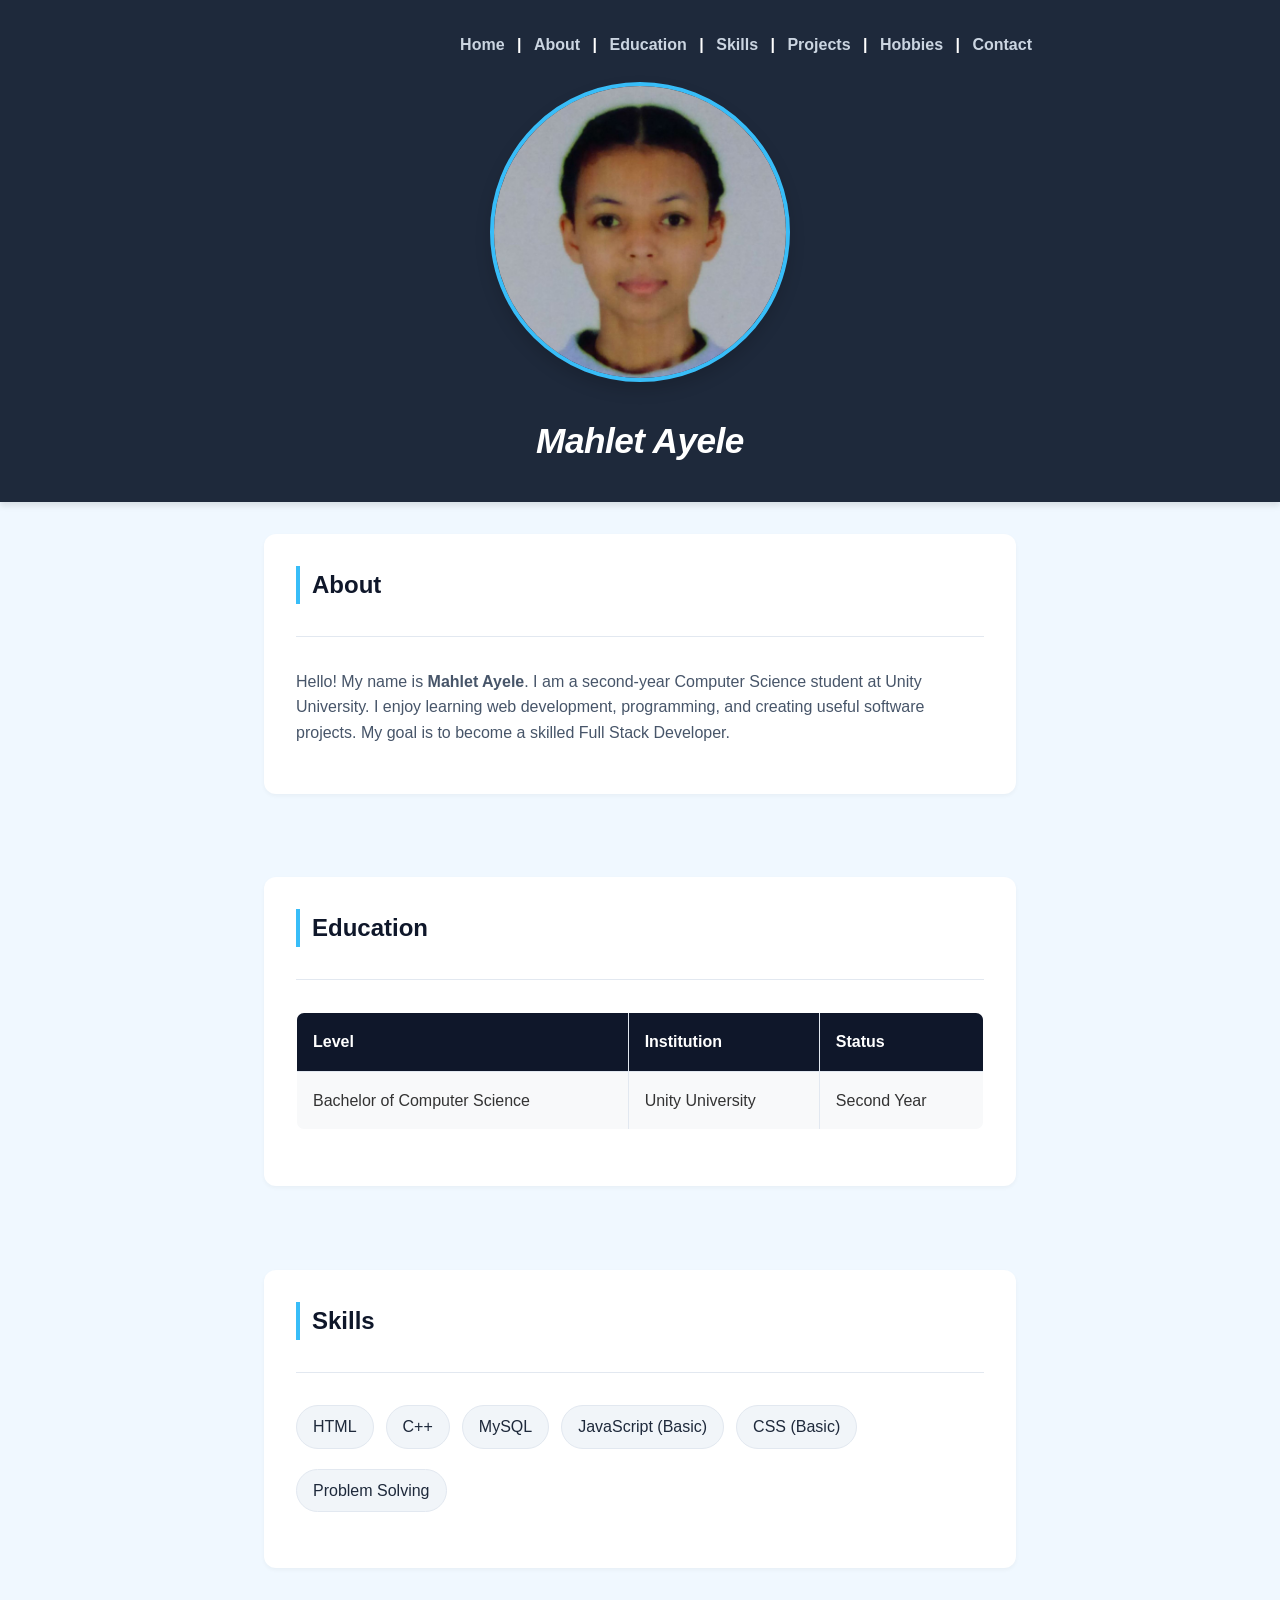
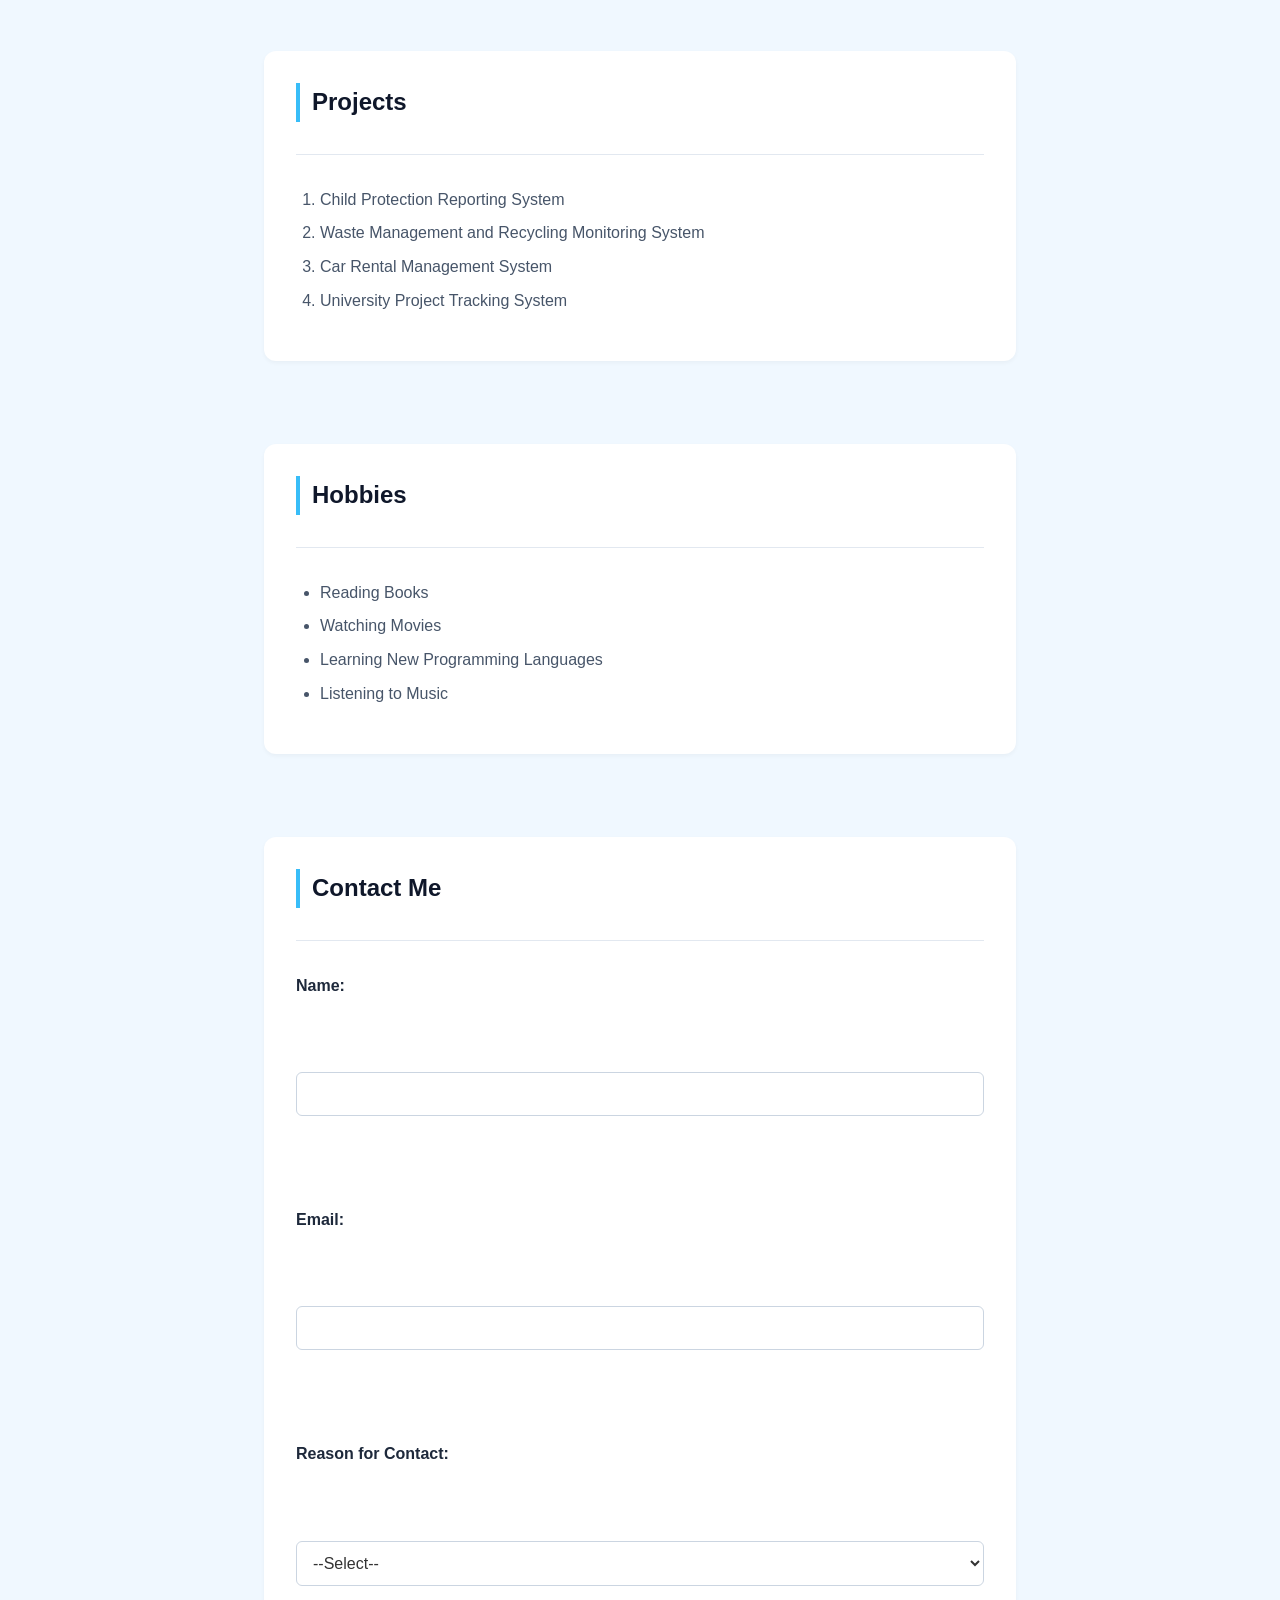
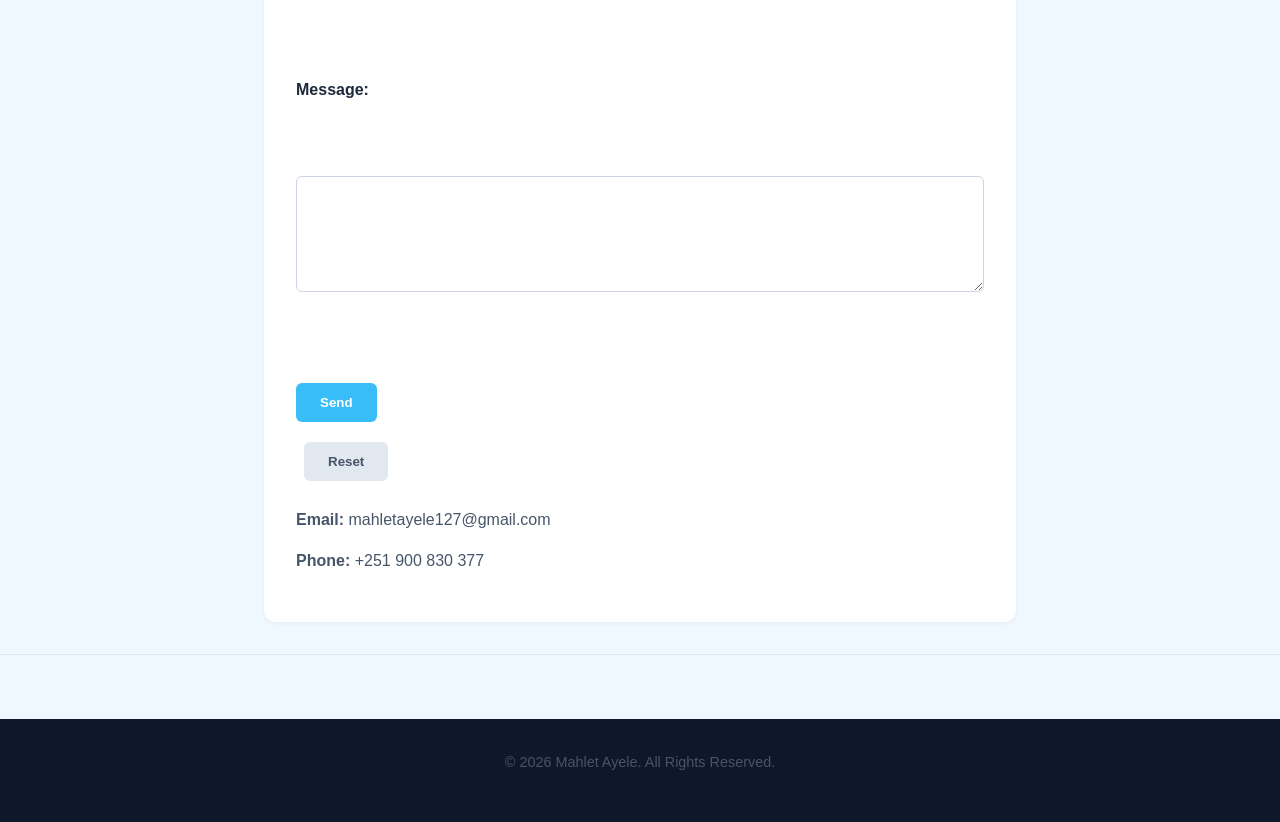
<file: index.html>
<!DOCTYPE html>
<html lang="en">
<head>
    <meta charset="UTF-8">
    <meta name="viewport" content="width=device-width, initial-scale=1.0">
    <title>My Portfolio</title>

    <link rel="stylesheet" href="style.css">
</head>
<body style="background-color: aliceblue;">
    <header>
        <hr>
        <nav>
            <a href="index.html">Home</a> |
            <a href="about.html">About</a> |
            <a href="education.html">Education</a> |
            <a href="skills.html">Skills</a> |
            <a href="projects.html">Projects</a> |
            <a href="hobbies.html">Hobbies</a> |
            <a href="contact.html">Contact</a>
        </nav>
        <hr>
        
        <center>
            <img src="profile.jpg" alt="Portrait of Mahlet Ayele" width="300" height="300">
            <h1><em>Mahlet Ayele</em></h1>
        </center>
    </header>

    <main>
 
        <section id="about">
            <h2>About</h2>
            <hr>
            <p>
                Hello! My name is <strong>Mahlet Ayele</strong>. I am a second-year
                Computer Science student at Unity University. I enjoy learning web
                development, programming, and creating useful software projects.
                My goal is to become a skilled Full Stack Developer.
            </p>
        </section>

        <br><br>

        <section id="education">
            <h2>Education</h2>
            <hr>
            <table border="1" cellpadding="8">
                <tr>
                    <th>Level</th>
                    <th>Institution</th>
                    <th>Status</th>
                </tr>

                <tr>
                    <td>Bachelor of Computer Science</td>
                    <td>Unity University</td>
                    <td>Second Year</td>
                </tr>
            </table>
        </section>

        <br><br>

        <section id="skills">
            <h2>Skills</h2>
            <hr>
            <ul>
                <li>HTML</li>
                <li>C++</li>
                <li>MySQL</li>
                <li>JavaScript (Basic)</li>
                <li>CSS (Basic)</li>
                <li>Problem Solving</li>
            </ul>
        </section>

        <br><br>

        <section id="projects">
            <h2>Projects</h2>
            <hr>
            <ol>
                <li>Child Protection Reporting System</li>
                <li>Waste Management and Recycling Monitoring System</li>
                <li>Car Rental Management System</li>
                <li>University Project Tracking System</li>
            </ol>
        </section>

        <br><br>

        <section id="hobbies">
            <h2>Hobbies</h2>
            <hr>
            <ul>
                <li>Reading Books</li>
                <li>Watching Movies</li>
                <li>Learning New Programming Languages</li>
                <li>Listening to Music</li>
            </ul>
        </section>

        <br><br>

        <section id="contact">
            <h2>Contact Me</h2>
            <hr>
            <form action="#" method="post">

                <label for="name">Name:</label><br>
                <input type="text" id="name" name="name" required><br><br>

                <label for="email">Email:</label><br>
                <input type="email" id="email" name="email" required><br><br>

                 <label for="reason">Reason for Contact:</label><br>

                <select id="reason" name="reason">
                    <option value="">--Select--</option>
                    <option value="Job Opportunity">Job Opportunity</option>
                    <option value="Internship">Internship</option>
                    <option value="Project Collaboration">Project Collaboration</option>
                    <option value="Other">Other</option>
                </select><br><br>

                <label for="message">Message:</label><br>
                <textarea id="message" name="message" rows="5" cols="40" required></textarea><br><br>

                <button type="submit">Send</button>
                <button type="reset">Reset</button> 
            </form>

            <br>

            <p><strong>Email:</strong> mahletayele127@gmail.com</p>
            <p><strong>Phone:</strong> +251 900 830 377</p>
        </section>

    </main>

    <hr>

    <footer align="center">
        <p>&copy; 2026 Mahlet Ayele. All Rights Reserved.</p>
    </footer>

</body>
</html>
</file>
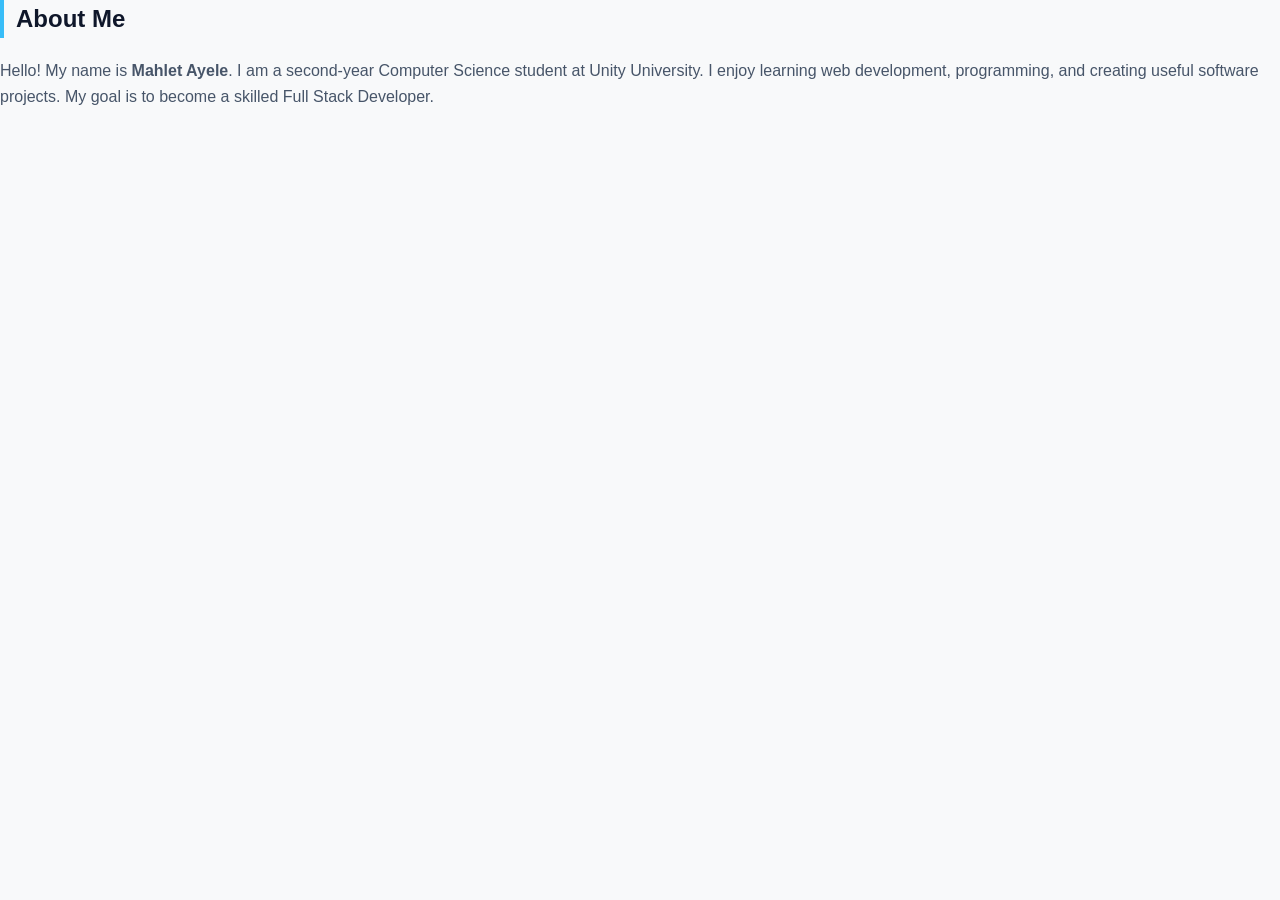
<file: about.html>
<!DOCTYPE html>
<html lang="en">
<head>
    <meta charset="UTF-8">
    <meta name="viewport" content="width=device-width, initial-scale=1.0">
    <title>About</title>
    
    <link rel="stylesheet" href="style.css">
</head>
<body>
    <h2>About Me</h2>
    <p>
      Hello! My name is <strong>Mahlet Ayele</strong>. I am a second-year
      Computer Science student at Unity University. I enjoy learning web
      development, programming, and creating useful software projects.
      My goal is to become a skilled Full Stack Developer.
    </p>
</body>
</html>
</file>
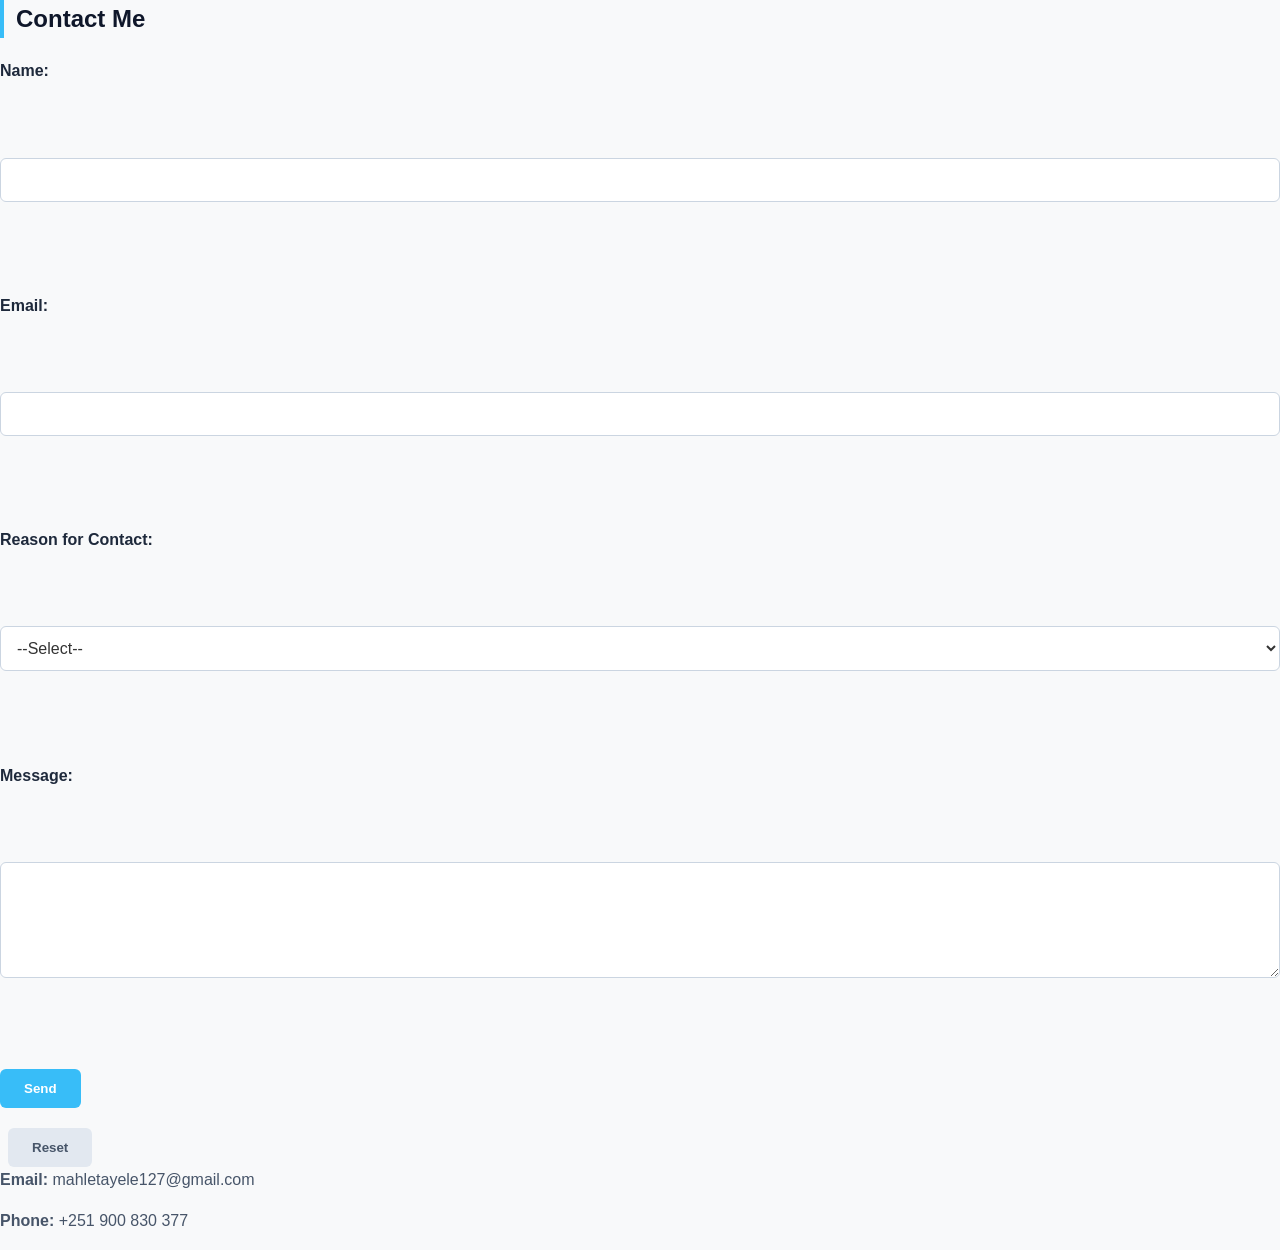
<file: contact.html>
<!DOCTYPE html>
<html lang="en">
<head>
    <meta charset="UTF-8">
    <meta name="viewport" content="width=device-width, initial-scale=1.0">
    <title>Contact</title>
    
    <link rel="stylesheet" href="style.css">
</head>
<body>
    <h2>Contact Me</h2>

<form action="#" method="post">

    <label for="name">Name:</label><br>
    <input type="text" id="name" name="name" required><br><br>

    <label for="email">Email:</label><br>
    <input type="email" id="email" name="email" required><br><br>

    <label for="reason">Reason for Contact:</label><br>
    <select id="reason" name="reason">
        <option value="">--Select--</option>
        <option value="Job Opportunity">Job Opportunity</option>
        <option value="Internship">Internship</option>
        <option value="Project Collaboration">Project Collaboration</option>
        <option value="Other">Other</option>
    </select><br><br>

    <label for="message">Message:</label><br>
    <textarea id="message" name="message" rows="5" cols="40"></textarea><br><br>

    <button type="submit">Send</button>
    <button type="reset">Reset</button>

</form>

<p><strong>Email:</strong> mahletayele127@gmail.com</p>
<p><strong>Phone:</strong> +251 900 830 377</p>
</body>
</html>
</file>
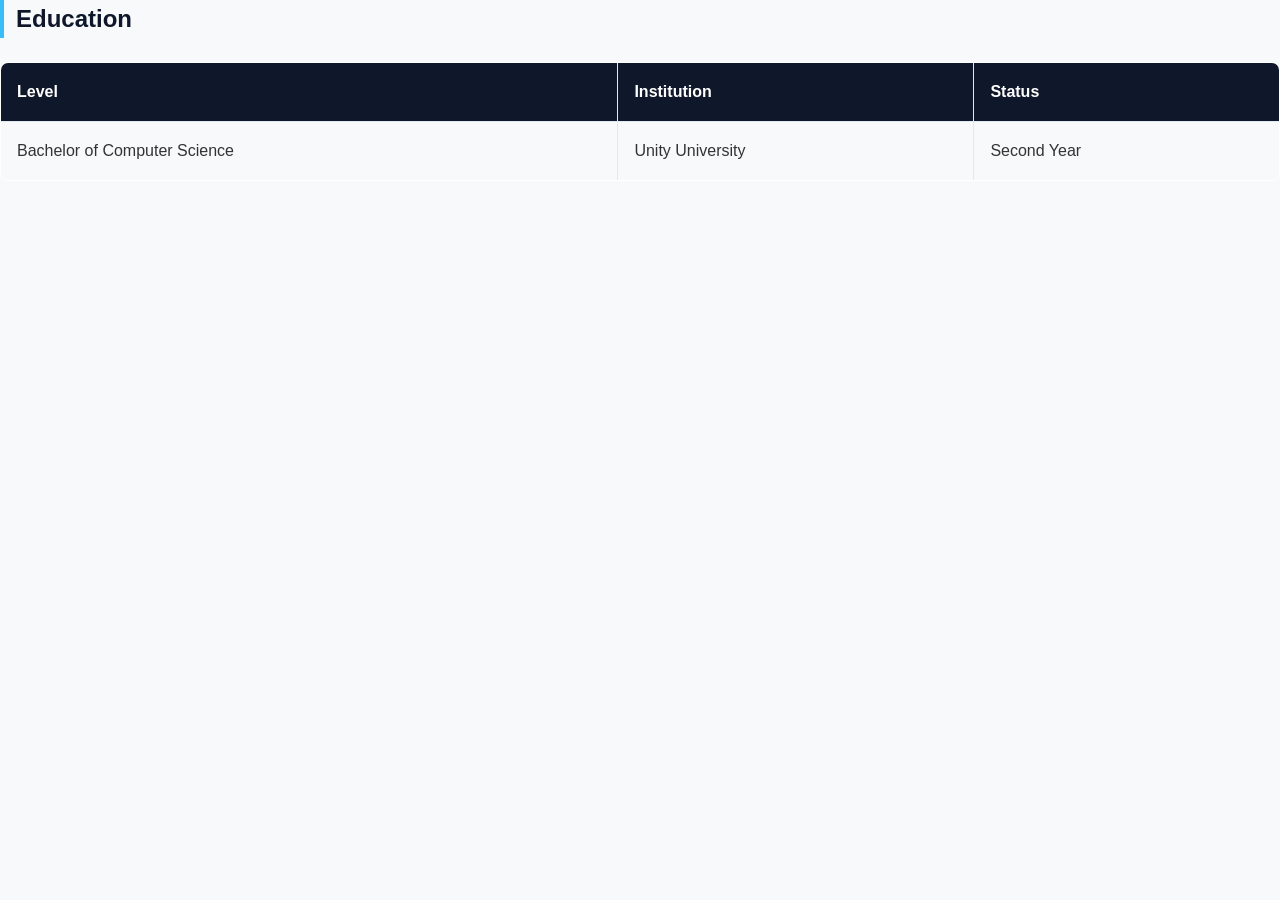
<file: education.html>
<!DOCTYPE html>
<html lang="en">
<head>
    <meta charset="UTF-8">
    <meta name="viewport" content="width=device-width, initial-scale=1.0">
    <title>Education</title>

    <link rel="stylesheet" href="style.css">
</head>
<body>
    <h2>Education</h2>

<table border="1">
    <tr>
        <th>Level</th>
        <th>Institution</th>
        <th>Status</th>
    </tr>
    <tr>
        <td>Bachelor of Computer Science</td>
        <td>Unity University</td>
        <td>Second Year</td>
    </tr>
</table>
</body>
</html>
</file>
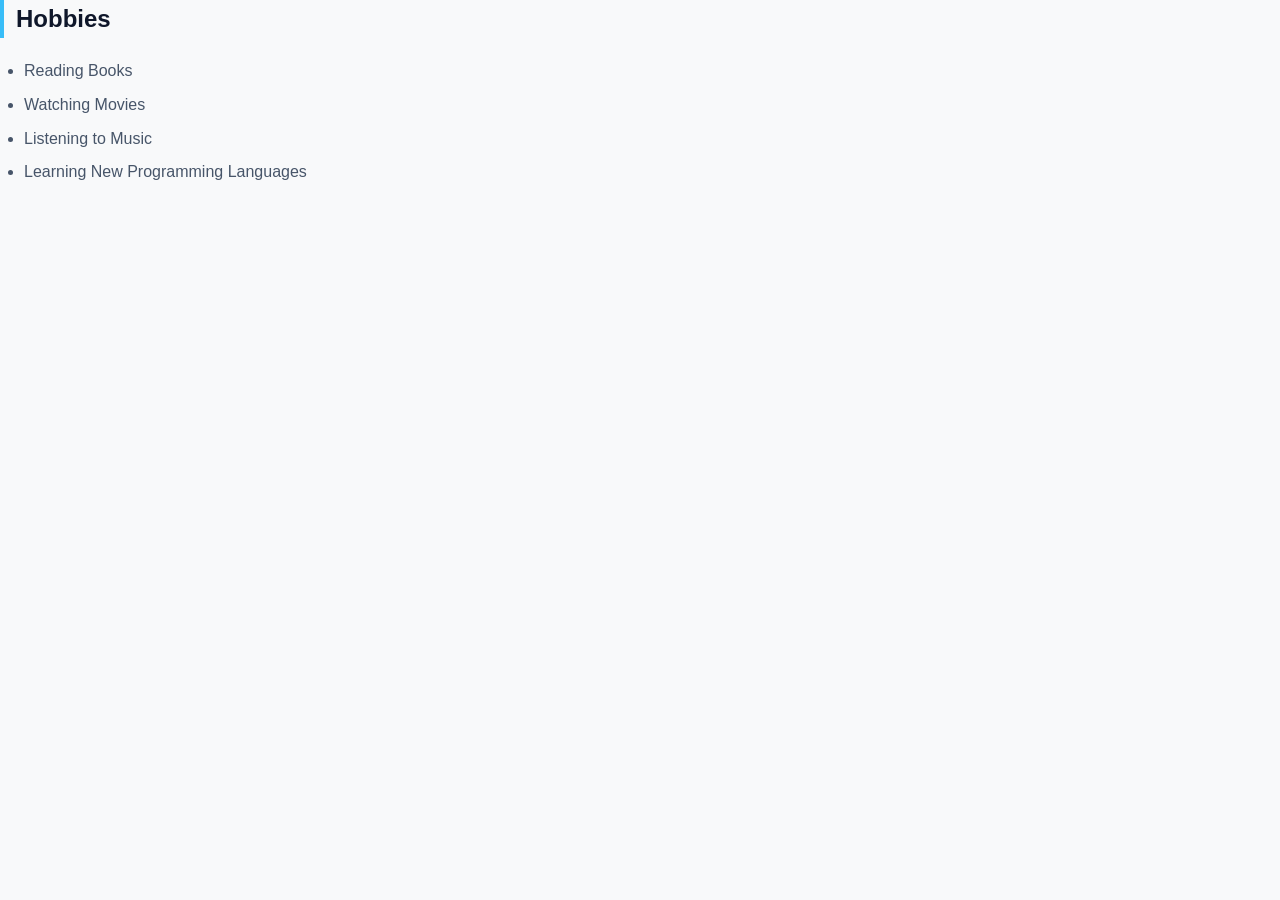
<file: hobbies.html>
<!DOCTYPE html>
<html lang="en">
<head>
    <meta charset="UTF-8">
    <meta name="viewport" content="width=device-width, initial-scale=1.0">
    <title>Hobbies</title>
    
    <link rel="stylesheet" href="style.css">
</head>
<body>
    <h2>Hobbies</h2>

<ul>
    <li>Reading Books</li>
    <li>Watching Movies</li>
    <li>Listening to Music</li>
    <li>Learning New Programming Languages</li>
</ul>
</body>
</html>
</file>
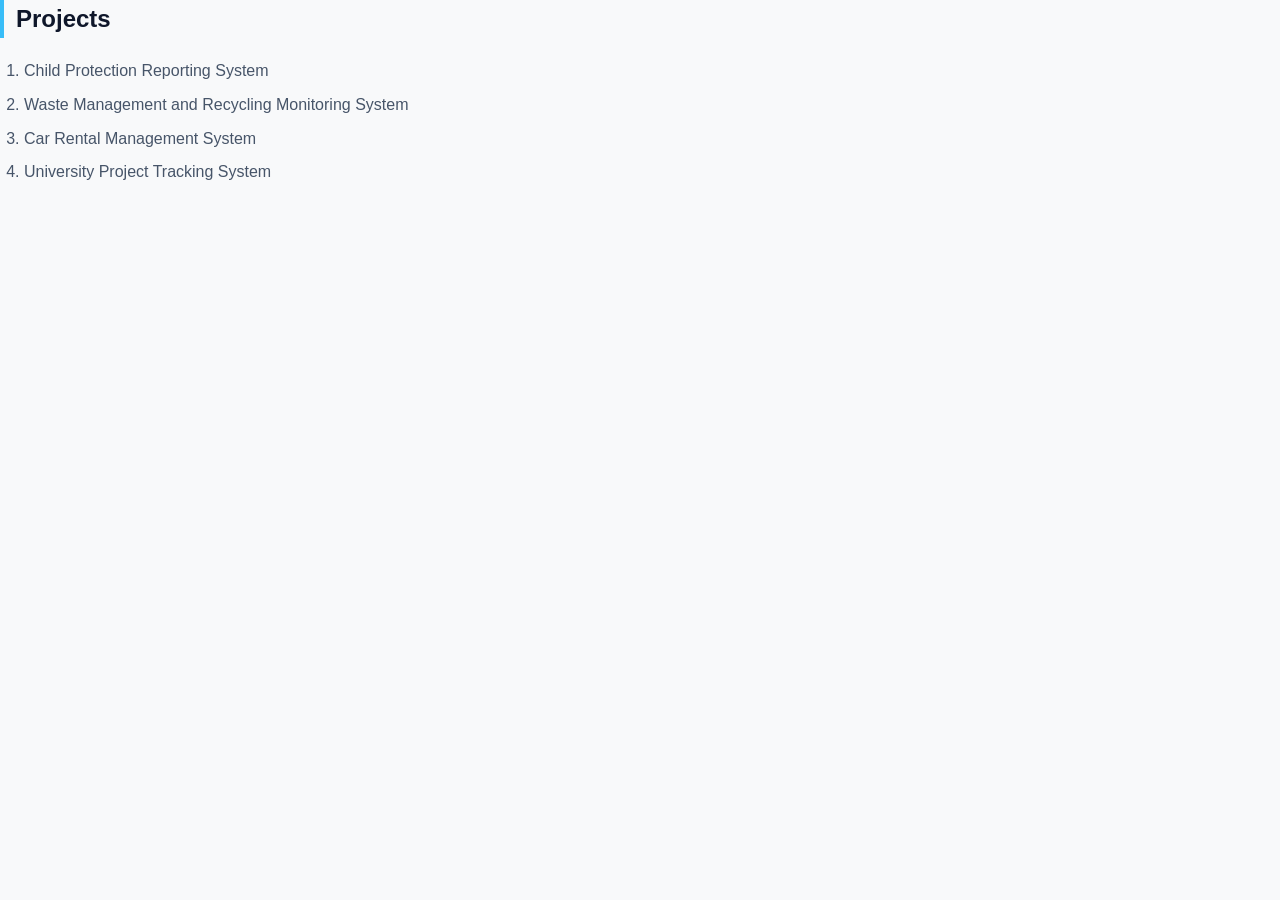
<file: projects.html>
<!DOCTYPE html>
<html lang="en">
<head>
    <meta charset="UTF-8">
    <meta name="viewport" content="width=device-width, initial-scale=1.0">
    <title>Projects</title>
    
    <link rel="stylesheet" href="style.css">
</head>
<body>
    <h2>Projects</h2>

<ol>
    <li>Child Protection Reporting System</li>
    <li>Waste Management and Recycling Monitoring System</li>
    <li>Car Rental Management System</li>
    <li>University Project Tracking System</li>
</ol>
</body>
</html>
</file>
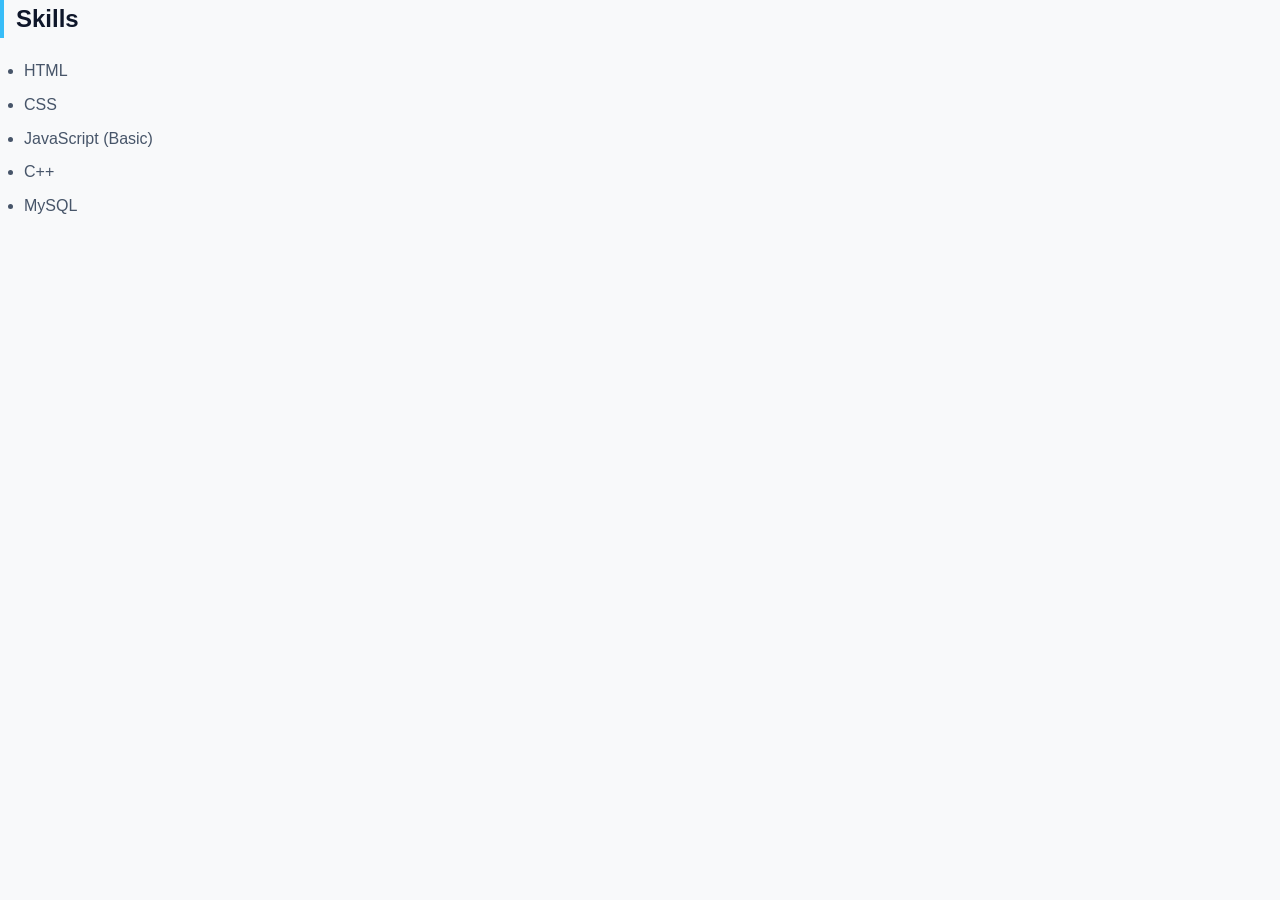
<file: skills.html>
<!DOCTYPE html>
<html lang="en">
<head>
    <meta charset="UTF-8">
    <meta name="viewport" content="width=device-width, initial-scale=1.0">
    <title>Skills</title>
     
    <link rel="stylesheet" href="style.css">
</head>
<body>
    <h2>Skills</h2>

<ul>
    <li>HTML</li>
    <li>CSS</li>
    <li>JavaScript (Basic)</li>
    <li>C++</li>
    <li>MySQL</li>
</ul>
</body>
</html>
</file>
<file: style.css>
* {
    margin: 0;
    padding: 0;
    box-sizing: border-box;
}

body {
    font-family: 'Segoe UI', Tahoma, Geneva, Verdana, sans-serif;
    line-height: 1.6;
    color: #333333;
    background-color: #f8f9fa;
    padding: 0;
}

header {
    background-color: #1e293b; 
    color: #ffffff;
    padding: 2rem 1rem;
    box-shadow: 0 4px 6px rgba(0, 0, 0, 0.1);
}

nav {
    max-width: 800px;
    margin: 0 auto 1.5rem auto;
    text-align: right;
    font-weight: 600;
}

nav a {
    color: #cbd5e1;
    text-decoration: none;
    margin: 0 0.5rem;
    transition: color 0.3s ease;
}

nav a:hover {
    color: #38bdf8;
}

header center img {
    border-radius: 50%; 
    border: 4px solid #38bdf8;
    object-fit: cover;
    box-shadow: 0 8px 16px rgba(0,0,0,0.15);
    margin-bottom: 1rem;
}

header h1 {
    font-size: 2.2rem;
    letter-spacing: -0.5px;
    margin-top: 0.5rem;
}

hr {
    border: none;
    height: 1px;
    background-color: #e2e8f0;
    margin: 2rem 0;
}

header hr {
    display: none; 
}

main {
    max-width: 800px;
    margin: 2rem auto;
    padding: 0 1.5rem;
}

section {
    background: #ffffff;
    padding: 2rem;
    border-radius: 12px;
    margin-bottom: 2rem;
    box-shadow: 0 2px 4px rgba(0, 0, 0, 0.04);
}

h2 {
    color: #0f172a;
    font-size: 1.5rem;
    margin-bottom: 1.25rem;
    border-left: 4px solid #38bdf8;
    padding-left: 0.75rem;
}

p {
    margin-bottom: 1rem;
    color: #475569;
}

p[align="middle"] {
    text-align: left !important; 
}

ul, ol {
    padding-left: 1.5rem;
    margin-bottom: 1rem;
    color: #475569;
}

li {
    margin-bottom: 0.5rem;
}

#skills ul {
    list-style: none;
    padding: 0;
    display: flex;
    flex-wrap: wrap;
    gap: 0.75rem;
}

#skills ul li {
    background-color: #f1f5f9;
    color: #1e293b;
    padding: 0.5rem 1rem;
    border-radius: 30px;
    font-weight: 500;
    border: 1px solid #e2e8f0;
}

table {
    width: 100%;
    border-collapse: collapse;
    margin: 1.5rem 0;
    background: #ffffff;
    border-radius: 8px;
    overflow: hidden;
}

th, td {
    padding: 1rem;
    text-align: left;
    border: 1px solid #e2e8f0;
}

th {
    background-color: #0f172a;
    color: #ffffff;
    font-weight: 600;
}

tr:nth-child(even) {
    background-color: #f8f9fa;
}

form {
    display: flex;
    flex-direction: column;
    gap: 1.25rem;
}

form div {
    display: flex;
    flex-direction: column;
}

label {
    font-weight: 600;
    margin-bottom: 0.5rem;
    color: #1e293b;
}

input[type="text"],
input[type="email"],
select,
textarea {
    width: 100%;
    padding: 0.75rem;
    border: 1px solid #cbd5e1;
    border-radius: 6px;
    font-family: inherit;
    font-size: 1rem;
    color: #333333;
    background-color: #ffffff;
    transition: border-color 0.2s ease, box-shadow 0.2s ease;
}

input:focus, select:focus, textarea:focus {
    outline: none;
    border-color: #38bdf8;
    box-shadow: 0 0 0 3px rgba(56, 189, 248, 0.15);
}

button {
    background-color: #38bdf8;
    color: #ffffff;
    font-weight: 600;
    padding: 0.75rem 1.5rem;
    border: none;
    border-radius: 6px;
    cursor: pointer;
    transition: background-color 0.2s ease;
    align-self: flex-start;
}

button:hover {
    background-color: #0284c7;
}

button[type="reset"] {
    background-color: #e2e8f0;
    color: #475569;
    margin-left: 0.5rem;
}

button[type="reset"]:hover {
    background-color: #cbd5e1;
}

footer {
    text-align: center;
    padding: 2rem;
    margin-top: 4rem;
    background-color: #0f172a;
    color: #94a3b8;
    font-size: 0.9rem;
}
</file>
